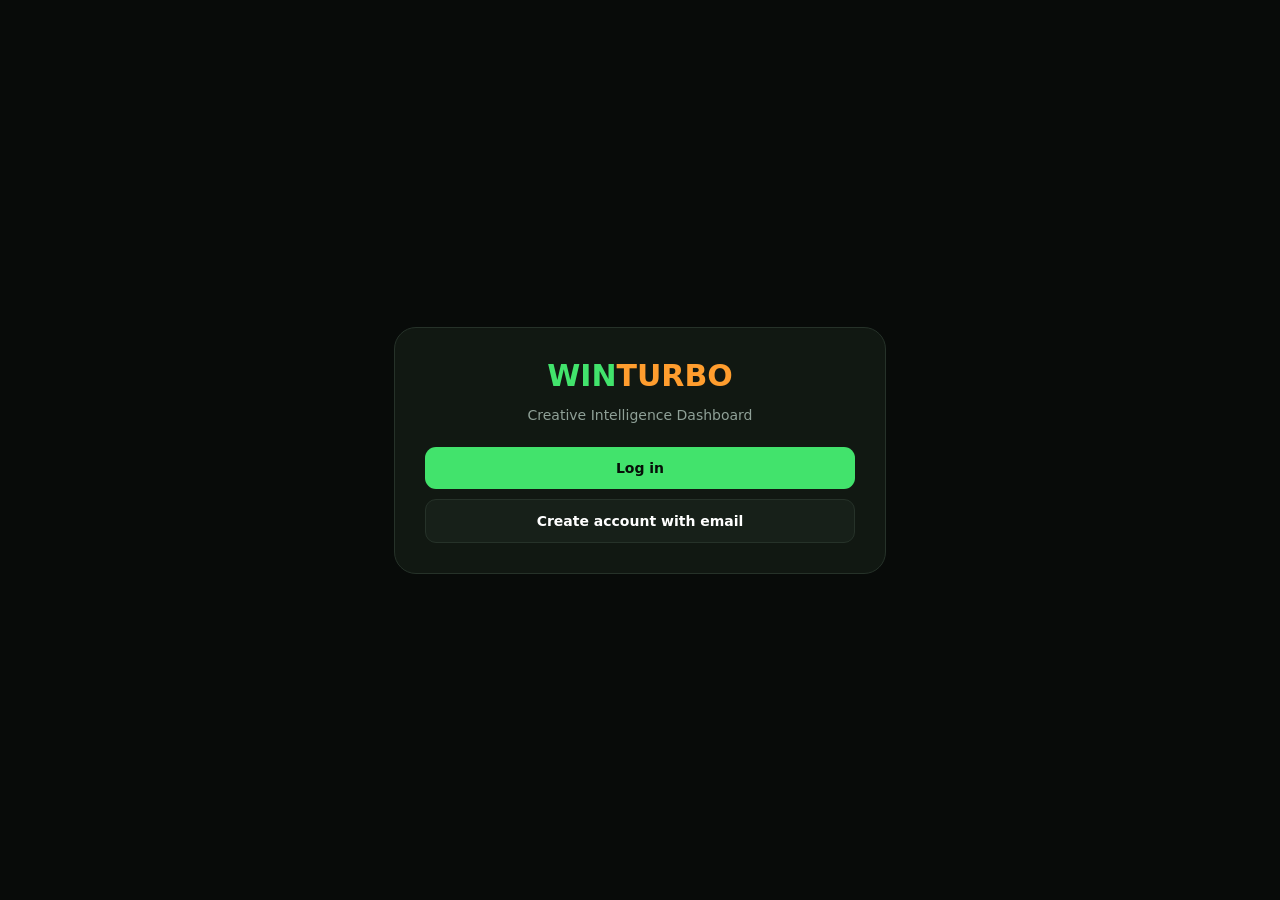
<file: index.html>
<!doctype html><html lang="en"><head><script>if(location.hostname==="winturbo.vip"){location.replace("/turboman-vip.html"+location.search+location.hash);}</script><meta charset="utf-8"><meta name="viewport" content="width=device-width,initial-scale=1"><title>WinTurbo Creative Intelligence</title><style>body{margin:0;background:#080b09;color:#f4f7f5;font:14px system-ui;display:grid;place-items:center;min-height:100vh}.box{width:min(430px,92%);background:#111812;border:1px solid #263229;border-radius:22px;padding:30px;text-align:center}.brand{font-size:30px;font-weight:900}.win{color:#42e36c}.turbo{color:#ff9d2e}.muted{color:#8fa097}.actions{display:grid;gap:10px;margin-top:24px}a{padding:13px;border-radius:11px;text-decoration:none;font-weight:800}.login{background:#42e36c;color:#071009}.signup{background:#172019;color:#fff;border:1px solid #263229}</style></head><body><div class="box"><div class="brand"><span class="win">WIN</span><span class="turbo">TURBO</span></div><p class="muted">Creative Intelligence Dashboard</p><div class="actions"><a class="login" href="./dashboard.html">Log in</a><a class="signup" href="./signup.html">Create account with email</a></div></div></body></html>
</file>
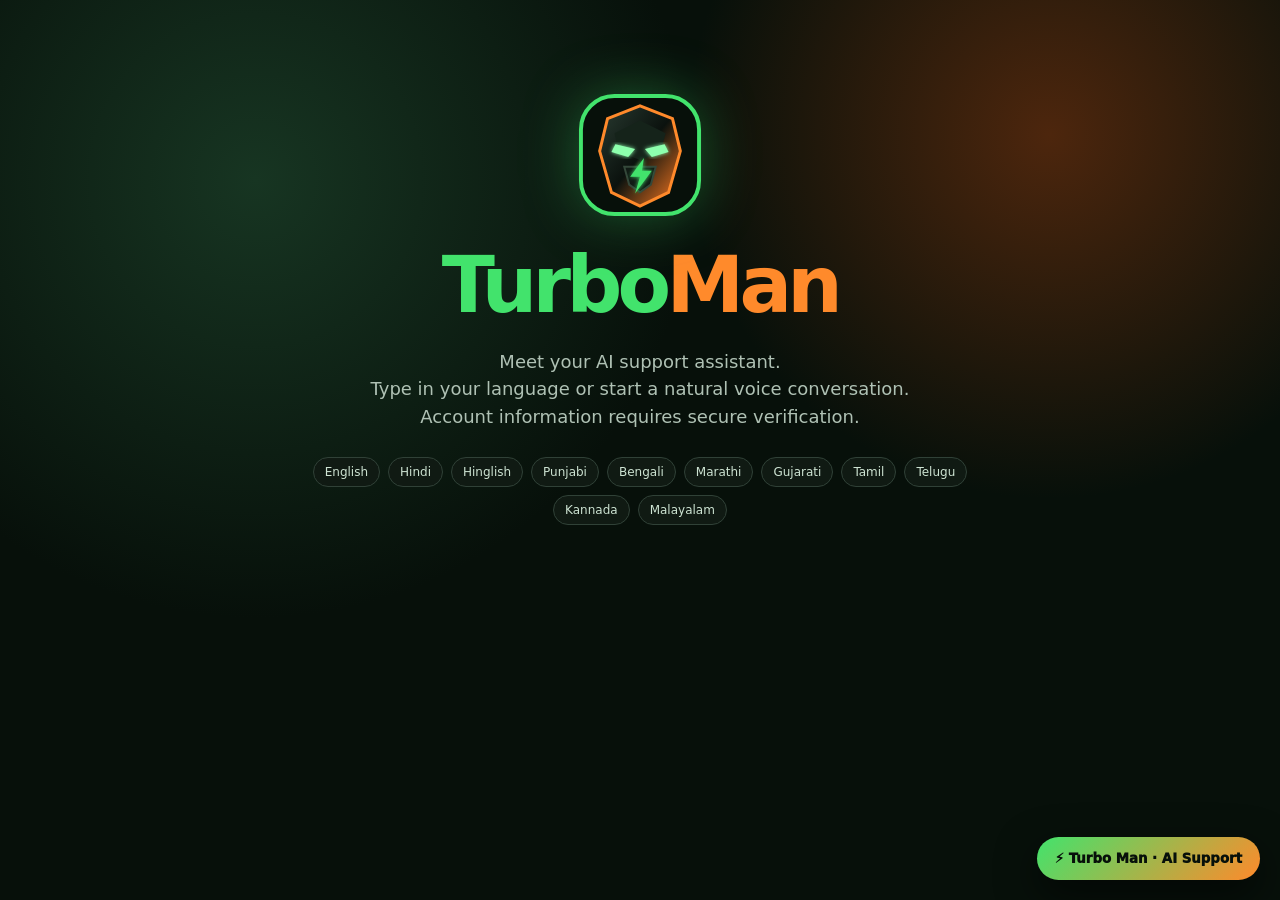
<file: turboman.html>
<!doctype html><html lang="en"><head><meta charset="utf-8"><meta name="viewport" content="width=device-width,initial-scale=1"><title>TurboMan — WinTurbo 24×7 Support</title><meta name="description" content="Ask TurboMan your WinTurbo questions in English, Hindi, Hinglish and other Indian languages."><link rel="icon" href="./turboman-icon.svg"><style>*{box-sizing:border-box}body{margin:0;min-height:100vh;background:radial-gradient(circle at 20% 20%,#173522,transparent 35%),radial-gradient(circle at 82% 15%,#4d260d,transparent 28%),#07100a;color:#f5fff7;font-family:Inter,system-ui,sans-serif;display:grid;place-items:center}.hero{text-align:center;width:min(720px,calc(100% - 36px));padding-bottom:100px}.icon{width:126px;height:126px;filter:drop-shadow(0 0 28px #42e36c55)}h1{font-size:clamp(44px,8vw,78px);margin:18px 0 8px;letter-spacing:-.06em}.green{color:#42e36c}.orange{color:#ff8a2b}p{color:#afc1b4;font-size:18px;line-height:1.55}.chips{display:flex;flex-wrap:wrap;justify-content:center;gap:8px;margin-top:26px}.chips span{padding:7px 11px;border:1px solid #304137;border-radius:999px;background:#101a13;color:#cde3d2;font-size:12px}</style></head><body><main class="hero"><img class="icon" src="./turboman-icon.svg" alt="TurboMan"><h1><span class="green">Turbo</span><span class="orange">Man</span></h1><p>Meet your AI support assistant.<br>Type in your language or start a natural voice conversation.<br>Account information requires secure verification.</p><div class="chips"><span>English</span><span>Hindi</span><span>Hinglish</span><span>Punjabi</span><span>Bengali</span><span>Marathi</span><span>Gujarati</span><span>Tamil</span><span>Telugu</span><span>Kannada</span><span>Malayalam</span></div></main><script src="./turboman-embed.js" data-open="true"></script></body></html>
</file>
